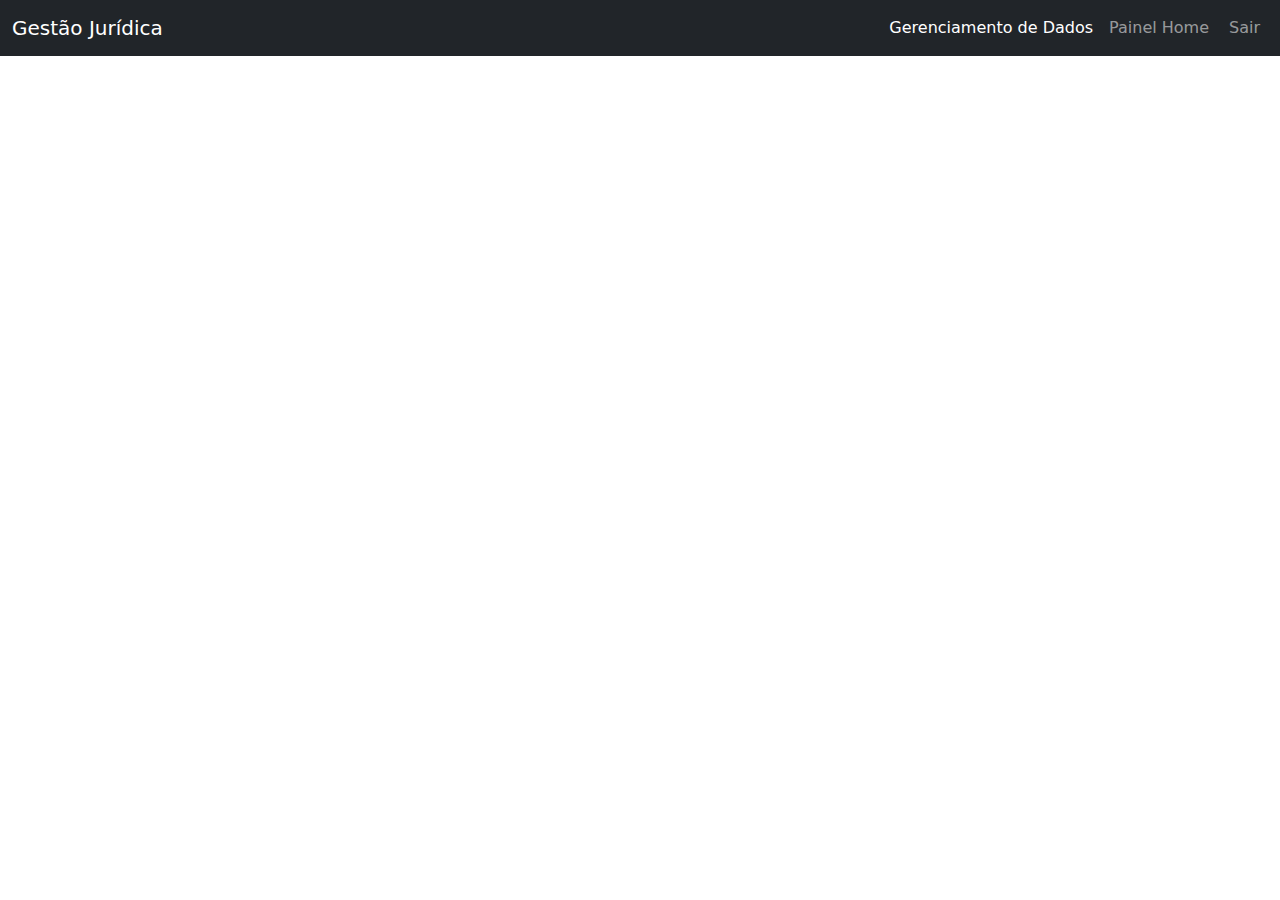
<file: static_frontend/index.html>
<!DOCTYPE html>
<html lang="pt-BR">
<head>
    <meta charset="UTF-8">
    <meta name="viewport" content="width=device-width, initial-scale=1.0">
    <title>Gerenciador de Processos Jurídicos - Gerenciamento de Dados</title>
    <!-- Bootstrap CSS -->
    <link href="https://cdn.jsdelivr.net/npm/bootstrap@5.3.0-alpha1/dist/css/bootstrap.min.css" rel="stylesheet">
    <!-- Font Awesome CSS -->
    <link rel="stylesheet" href="https://cdnjs.cloudflare.com/ajax/libs/font-awesome/6.5.1/css/all.min.css" integrity="sha512-DTOQO9RWCH3ppGqcWaEA1BIZOC6xxalwEsw9c2QQeAIftl+Vegovlnee1c9QX4TctnWMn13TZye+giMm8e2LwA==" crossorigin="anonymous" referrerpolicy="no-referrer" />
    <link rel="stylesheet" href="style.css">
</head>
<body>
    <nav class="navbar navbar-expand-lg navbar-dark bg-dark mb-4">
        <div class="container-fluid">
            <a class="navbar-brand" href="#">Gestão Jurídica</a>
            <button class="navbar-toggler" type="button" data-bs-toggle="collapse" data-bs-target="#navbarNav" aria-controls="navbarNav" aria-expanded="false" aria-label="Toggle navigation">
                <span class="navbar-toggler-icon"></span>
            </button>
            <div class="collapse navbar-collapse" id="navbarNav">
                <ul class="navbar-nav ms-auto">
                    <li class="nav-item">
                        <a class="nav-link active" aria-current="page" href="/frontend/index.html">Gerenciamento de Dados</a>
                    </li>
                    <li class="nav-item">
                        <a class="nav-link" href="/frontend/dashboard.html">Painel Home</a>
                    </li>
                    <!-- Link para Configurações do Usuário - ID e HREF corrigidos -->
                    <li class="nav-item" id="user-settings-nav-item-index" style="display: none;">
                        <a class="nav-link" href="/frontend/user_settings.html">Minhas Configurações</a>
                    </li>
                    <li class="nav-item">
                        <button id="logout-button-index" class="btn btn-outline-danger nav-link" style="border: none;">
                            <i class="fas fa-sign-out-alt me-1"></i>Sair
                        </button>
                    </li>
                </ul>
            </div>
        </div>
    </nav>

    <div class="container">

        <div id="user-info-section" class="my-3 p-3 border rounded shadow-sm" style="display:none;">
            <p>Logado como: <span id="user-oab-display"></span></p>
            <button id="logout-button" class="btn btn-danger btn-sm">Logout</button>
        </div>

        <div id="main-content" style="display:none;">
            <h1 class="text-center my-4">Gerenciador de Processos Jurídicos</h1>

            <section id="lawyers-section" class="mb-5 p-4 border rounded shadow-sm" style="display: block;"> <!-- display:block por padrão, JS controla -->
                <h2><i class="fas fa-gavel me-2"></i>Advogados</h2>
                <div class="row">
                    <div class="col-md-8">
                        <h3>Lista de Advogados</h3>
                        <div class="input-group mb-3">
                            <span class="input-group-text" id="search-lawyers-icon"><i class="fas fa-search"></i></span>
                            <input type="text" id="search-lawyers" class="form-control" placeholder="Buscar advogados por nome, OAB, email...">
                        </div>
                        <div id="lawyers-list" class="list-group list-scrollable-index"></div>
                    </div>
                    <div class="col-md-4">
                        <h3>Adicionar/Atualizar Advogado</h3>
                        <form id="lawyer-form">
                            <input type="hidden" id="lawyer-id">
                            <div class="mb-3">
                                <label for="lawyer-name" class="form-label">Nome:</label>
                                <input type="text" class="form-control" id="lawyer-name" required>
                                <div class="invalid-feedback" id="lawyer-name-error"></div>
                            </div>
                            <div class="mb-3">
                                <label for="lawyer-username" class="form-label">Nickname (para login):</label>
                                <input type="text" class="form-control" id="lawyer-username" required minlength="3" maxlength="20" pattern="^[a-zA-Z0-9]+$">
                                <small class="form-text text-muted">3-20 caracteres alfanuméricos, sem espaços.</small>
                                <div class="invalid-feedback" id="lawyer-username-error"></div>
                            </div>
                            <div class="mb-3">
                                <label for="lawyer-oab" class="form-label">OAB:</label>
                                <input type="text" class="form-control" id="lawyer-oab" required>
                                <div class="invalid-feedback" id="lawyer-oab-error"></div>
                            </div>
                            <div class="mb-3">
                                <label for="lawyer-email" class="form-label">Email:</label>
                                <input type="email" class="form-control" id="lawyer-email" required>
                                <div class="invalid-feedback" id="lawyer-email-error"></div>
                            </div>
                            <div class="mb-3">
                                <label for="lawyer-telegram" class="form-label">ID Telegram (opcional):</label>
                                <input type="text" class="form-control" id="lawyer-telegram" placeholder="@username ou ID numérico">
                                <div class="invalid-feedback" id="lawyer-telegram-error"></div>
                            </div>
                            <button type="submit" class="btn btn-primary"><i class="fas fa-save me-2"></i>Salvar Advogado</button>
                            <button type="button" id="cancel-lawyer-update" class="btn btn-secondary" style="display:none;"><i class="fas fa-times me-2"></i>Cancelar Atualização</button>
                        </form>
                    </div>
                </div>
            </section>

            <hr class="my-5">

            <section id="clients-section" class="mb-5 p-4 border rounded shadow-sm" style="display: block;"> <!-- display:block por padrão, JS controla -->
                <h2><i class="fas fa-users me-2"></i>Clientes</h2>
                <div class="row">
                    <div class="col-md-8">
                        <h3>Lista de Clientes</h3>
                        <div class="input-group mb-3">
                            <span class="input-group-text" id="search-clients-icon"><i class="fas fa-search"></i></span>
                            <input type="text" id="search-clients" class="form-control" placeholder="Buscar clientes por nome/razão social, área...">
                        </div>
                        <div id="clients-list" class="list-group list-scrollable-index"></div>
                    </div>
                    <div class="col-md-4">
                        <h3>Adicionar/Atualizar Cliente</h3>
                        <form id="client-form">
                            <input type="hidden" id="client-id">
                            <div class="mb-3">
                                <label for="client-name" class="form-label">Nome/Razão Social:</label>
                                <input type="text" class="form-control" id="client-name" required>
                                <div class="invalid-feedback" id="client-name-error"></div>
                            </div>
                            <div class="mb-3">
                                <label for="clientAreaOfExpertiseSelect" class="form-label">Área de Atuação:</label>
                                <select class="form-select" id="clientAreaOfExpertiseSelect" required>
                                    <option value="">Selecione uma área</option>
                                </select>
                                <div class="invalid-feedback" id="client-area-error"></div>
                            </div>
                            <button type="submit" class="btn btn-primary"><i class="fas fa-save me-2"></i>Salvar Cliente</button>
                            <button type="button" id="cancel-client-update" class="btn btn-secondary" style="display:none;"><i class="fas fa-times me-2"></i>Cancelar Atualização</button>
                        </form>
                    </div>
                </div>
            </section>

            <hr class="my-5">

            <section id="processes-section" class="mb-5 p-4 border rounded shadow-sm">
                <h2><i class="fas fa-file-alt me-2"></i>Processos Jurídicos</h2>
                <div class="row">
                    <div class="col-md-8">
                        <h3>Lista de Processos</h3>
                        <div class="input-group mb-3">
                            <span class="input-group-text" id="search-processes-icon"><i class="fas fa-search"></i></span>
                            <input type="text" id="search-processes" class="form-control" placeholder="Buscar processos por número, status, tipo, nome do advogado/cliente...">
                        </div>
                        <div style="margin-bottom: 10px;">
                            <button type="button" id="delete-selected-processes-btn" class="btn btn-danger mt-3"><i class="fas fa-trash-alt me-2"></i>Excluir Processos Selecionados</button>
                        </div>
                        <div id="processes-list" class="list-group list-scrollable-index"></div>
                    </div>
                    <div class="col-md-4">
                        <h3>Adicionar/Atualizar Processo</h3>
                        <form id="process-form">
                            <input type="hidden" id="process-id">
                            <div class="mb-3">
                                <label for="process-number" class="form-label">Número do Processo:</label>
                                <input type="text" class="form-control" id="process-number" required>
                                <div class="invalid-feedback" id="process-number-error"></div>
                            </div>
                            <div class="mb-3">
                                <label for="process-lawyer" class="form-label">Advogado Responsável:</label>
                                <select class="form-select" id="process-lawyer" required></select>
                                <!-- <small class="form-text text-muted" id="process-lawyer-note"></small> -->
                            </div>
                            <div class="mb-3">
                                <label for="process-client" class="form-label">Cliente:</label>
                                <select class="form-select" id="process-client" required></select>
                            </div>
                            <div class="mb-3">
                                <label for="process-entry-date" class="form-label">Data de Entrada:</label>
                                <input type="text" class="form-control" id="process-entry-date" required placeholder="dd/mm/aaaa">
                                <div class="invalid-feedback" id="process-entry-date-error"></div>
                            </div>
                            <div class="mb-3">
                                <label for="process-delivery-deadline" class="form-label">Prazo para Entrega:</label>
                                <input type="text" class="form-control" id="process-delivery-deadline" required placeholder="dd/mm/aaaa">
                                <div class="invalid-feedback" id="process-delivery-deadline-error"></div>
                            </div>
                            <div class="mb-3">
                                <label for="process-fatal-deadline" class="form-label">Prazo Fatal:</label>
                                <input type="text" class="form-control" id="process-fatal-deadline" required placeholder="dd/mm/aaaa">
                                <div class="invalid-feedback" id="process-fatal-deadline-error"></div>
                            </div>
                            <div class="mb-3">
                                <label for="process-completion-date" class="form-label">Data de Conclusão Real:</label>
                                <input type="text" class="form-control" id="process-completion-date" placeholder="dd/mm/aaaa">
                                <div class="invalid-feedback" id="process-completion-date-error"></div>
                            </div>
                            <div class="mb-3">
                                <label for="process-status" class="form-label">Status:</label>
                                <input type="text" class="form-control" id="process-status" value="ativo">
                                <div class="invalid-feedback" id="process-status-error"></div>
                            </div>
                            <div class="mb-3">
                                <label for="process-action-type" class="form-label">Tipo de Ação:</label>
                                <input type="text" class="form-control" id="process-action-type">
                                <div class="invalid-feedback" id="process-action-type-error"></div>
                            </div>
                            <button type="submit" class="btn btn-primary"><i class="fas fa-save me-2"></i>Salvar Processo</button>
                            <button type="button" id="cancel-process-update" class="btn btn-secondary" style="display:none;"><i class="fas fa-times me-2"></i>Cancelar Atualização</button>
                        </form>
                    </div>
                </div>
            </section>
        </div> <!-- Fim do #main-content -->
    </div> <!-- Fim do container Bootstrap -->

    <!-- Modal para Redefinir Senha (Admin) -->
    <div class="modal fade" id="adminResetPasswordModal" tabindex="-1" aria-labelledby="adminResetPasswordModalLabel" aria-hidden="true">
        <div class="modal-dialog">
            <div class="modal-content">
                <div class="modal-header">
                    <h5 class="modal-title" id="adminResetPasswordModalLabel">Redefinir Senha</h5>
                    <button type="button" class="btn-close" data-bs-dismiss="modal" aria-label="Close"></button>
                </div>
                <div class="modal-body">
                    <p>Redefinindo senha para: <strong id="resetPasswordLawyerInfo"></strong></p>
                    <input type="hidden" id="resetPasswordLawyerId">
                    <div class="mb-3">
                        <label for="admin-reset-new-password" class="form-label">Nova Senha:</label>
                        <input type="password" class="form-control" id="admin-reset-new-password" required>
                        <div class="invalid-feedback" id="admin-reset-new-password-error"></div>
                    </div>
                    <div class="mb-3">
                        <label for="admin-reset-confirm-password" class="form-label">Confirmar Nova Senha:</label>
                        <input type="password" class="form-control" id="admin-reset-confirm-password" required>
                        <div class="invalid-feedback" id="admin-reset-confirm-password-error"></div>
                    </div>
                    <div id="adminResetPasswordFeedback" class="mt-2"></div>
                </div>
                <div class="modal-footer">
                    <button type="button" class="btn btn-secondary" data-bs-dismiss="modal">Cancelar</button>
                    <button type="button" class="btn btn-primary" id="adminSaveNewPasswordBtn">Salvar Nova Senha</button>
                </div>
            </div>
        </div>
    </div>

    <script src="script.js"></script>
    <!-- Bootstrap JS Bundle (Popper.js incluído) -->
    <script src="https://cdn.jsdelivr.net/npm/bootstrap@5.3.0-alpha1/dist/js/bootstrap.bundle.min.js"></script>
</body>
</html>
</file>
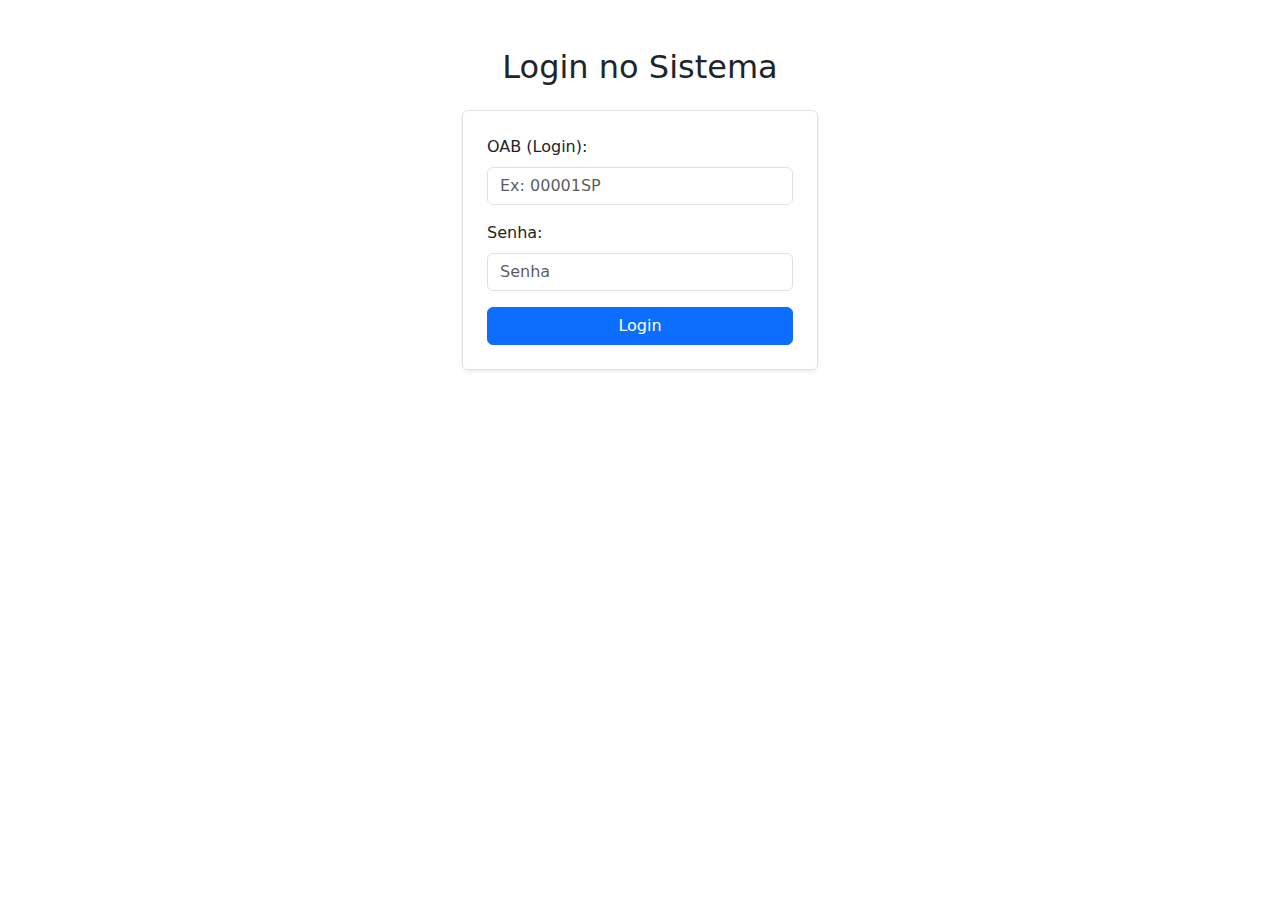
<file: static_frontend/admin_settings.html>
<!DOCTYPE html>
<html lang="pt-BR">
<head>
    <meta charset="UTF-8">
    <meta name="viewport" content="width=device-width, initial-scale=1.0">
    <title>Configurações do Administrador - Gestão Jurídica</title>
    <!-- Bootstrap CSS -->
    <link href="https://cdn.jsdelivr.net/npm/bootstrap@5.3.0-alpha1/dist/css/bootstrap.min.css" rel="stylesheet">
    <!-- Font Awesome CSS -->
    <link rel="stylesheet" href="https://cdnjs.cloudflare.com/ajax/libs/font-awesome/6.5.1/css/all.min.css">
    <!-- Custom CSS (pode usar o style.css principal ou um específico) -->
    <link rel="stylesheet" href="style.css">
    <style>
        .form-section {
            margin-bottom: 2rem;
            padding: 1.5rem;
            background-color: #f8f9fa;
            border-radius: .25rem;
        }
    </style>
</head>
<body>
    <nav class="navbar navbar-expand-lg navbar-dark bg-dark mb-4">
        <div class="container-fluid">
            <a class="navbar-brand" href="#">Gestão Jurídica</a>
            <button class="navbar-toggler" type="button" data-bs-toggle="collapse" data-bs-target="#navbarNav" aria-controls="navbarNav" aria-expanded="false" aria-label="Toggle navigation">
                <span class="navbar-toggler-icon"></span>
            </button>
            <div class="collapse navbar-collapse" id="navbarNav">
                <ul class="navbar-nav ms-auto">
                    <li class="nav-item">
                        <a class="nav-link" href="/frontend/index.html">Gerenciamento de Dados</a>
                    </li>
                    <li class="nav-item">
                        <a class="nav-link" href="/frontend/dashboard.html">Painel Home</a>
                    </li>
                    <!-- O link para Config. Admin será adicionado dinamicamente aqui pelo JS se o usuário for admin -->
                    <li class="nav-item" id="admin-settings-nav-item" style="display: none;">
                        <a class="nav-link active" aria-current="page" href="/frontend/admin_settings.html">Config. Admin</a>
                    </li>
                    <li class="nav-item">
                        <button id="logout-button-admin-settings" class="btn btn-outline-danger nav-link" style="border: none;">
                            <i class="fas fa-sign-out-alt me-1"></i>Sair
                        </button>
                    </li>
                </ul>
            </div>
        </div>
    </nav>

    <div class="container mt-5">
        <div class="row justify-content-center">
            <div class="col-md-10 col-lg-8">
                <h2 class="mb-4 text-center">Configurações do Administrador</h2>

                <!-- Seção de Informações do Admin -->
                <div class="form-section">
                    <h4>Informações da Conta</h4>
                    <dl class="row">
                        <dt class="col-sm-3">Nome:</dt>
                        <dd class="col-sm-9" id="admin-name-display">-</dd>

                        <dt class="col-sm-3">Username:</dt>
                        <dd class="col-sm-9" id="admin-username-display">-</dd>

                        <dt class="col-sm-3">OAB:</dt>
                        <dd class="col-sm-9" id="admin-oab-display">-</dd>
                    </dl>
                </div>

                <!-- Formulário para Alterar Email e Telegram ID -->
                <div class="form-section">
                    <h4>Atualizar Contato</h4>
                    <form id="update-contact-form">
                        <div class="mb-3">
                            <label for="admin-email" class="form-label">Email:</label>
                            <input type="email" class="form-control" id="admin-email" required>
                            <div class="invalid-feedback" id="admin-email-error"></div>
                        </div>
                        <div class="mb-3">
                            <label for="admin-telegram" class="form-label">ID do Telegram (opcional):</label>
                            <input type="text" class="form-control" id="admin-telegram" placeholder="@username ou ID numérico">
                            <div class="invalid-feedback" id="admin-telegram-error"></div>
                        </div>
                        <button type="submit" class="btn btn-primary">Salvar Contato</button>
                        <div id="update-contact-feedback" class="mt-2"></div>
                    </form>
                </div>

                <!-- Formulário para Alterar Senha -->
                <div class="form-section">
                    <h4>Alterar Senha</h4>
                    <form id="update-password-form">
                        <div class="mb-3">
                            <label for="admin-current-password" class="form-label">Senha Atual:</label>
                            <input type="password" class="form-control" id="admin-current-password" required>
                            <div class="invalid-feedback" id="admin-current-password-error"></div>
                        </div>
                        <div class="mb-3">
                            <label for="admin-new-password" class="form-label">Nova Senha:</label>
                            <input type="password" class="form-control" id="admin-new-password" required>
                            <div class="invalid-feedback" id="admin-new-password-error"></div>
                        </div>
                        <div class="mb-3">
                            <label for="admin-confirm-password" class="form-label">Confirmar Nova Senha:</label>
                            <input type="password" class="form-control" id="admin-confirm-password" required>
                            <div class="invalid-feedback" id="admin-confirm-password-error"></div>
                        </div>
                        <button type="submit" class="btn btn-primary">Alterar Senha</button>
                        <div id="update-password-feedback" class="mt-2"></div>
                    </form>
                </div>
            </div>
        </div>
    </div>

    <!-- Bootstrap JS Bundle -->
    <script src="https://cdn.jsdelivr.net/npm/bootstrap@5.3.0-alpha1/dist/js/bootstrap.bundle.min.js"></script>
    <!-- Script específico para a página de configurações do admin -->
    <script src="admin_settings.js"></script>
</body>
</html>
</file>
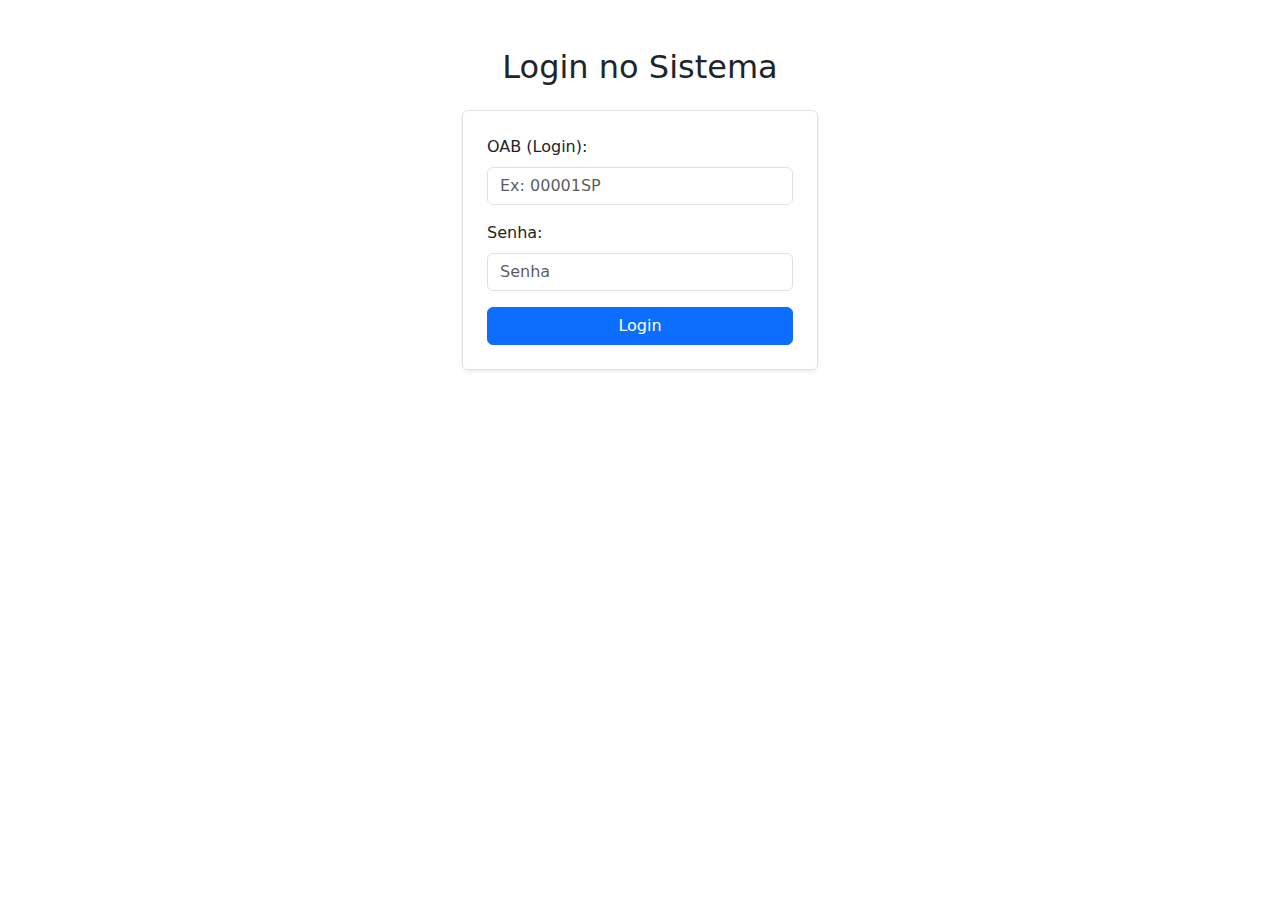
<file: static_frontend/login.html>
<!DOCTYPE html>
<html lang="pt-BR">
<head>
    <meta charset="UTF-8">
    <meta name="viewport" content="width=device-width, initial-scale=1.0">
    <title>Login - Sistema de Processos</title>
    <!-- Bootstrap CSS -->
    <link href="https://cdn.jsdelivr.net/npm/bootstrap@5.3.0-alpha1/dist/css/bootstrap.min.css" rel="stylesheet">
    <!-- Font Awesome CSS -->
    <link rel="stylesheet" href="https://cdnjs.cloudflare.com/ajax/libs/font-awesome/6.5.1/css/all.min.css" integrity="sha512-DTOQO9RWCH3ppGqcWaEA1BIZOC6xxalwEsw9c2QQeAIftl+Vegovlnee1c9QX4TctnWMn13TZye+giMm8e2LwA==" crossorigin="anonymous" referrerpolicy="no-referrer" />
    <link rel="stylesheet" href="style.css"> <!-- Seu CSS customizado -->
</head>
<body>
    <div class="container mt-5">
        <div class="row justify-content-center">
            <div class="col-md-6 col-lg-4">
                <h2 class="text-center mb-4">Login no Sistema</h2>
                <form id="login-form" class="p-4 border rounded shadow-sm">
                    <div class="mb-3">
                        <label for="login-oab" class="form-label">OAB (Login):</label>
                        <input type="text" class="form-control" id="login-oab" placeholder="Ex: 00001SP" required>
                        <div class="invalid-feedback" id="login-oab-error" style="display: none;"></div>
                    </div>
                    <div class="mb-3">
                        <label for="login-password" class="form-label">Senha:</label>
                        <input type="password" class="form-control" id="login-password" placeholder="Senha" required>
                        <div class="invalid-feedback" id="login-password-error" style="display: none;"></div>
                    </div>
                    <button type="submit" class="btn btn-primary w-100">Login</button>
                    <div id="login-general-error" class="mt-3 text-danger" style="display: none;"></div>
                </form>
            </div>
        </div>
    </div>

    <script src="script.js"></script>
    <!-- Bootstrap JS Bundle (Popper.js incluído) -->
    <script src="https://cdn.jsdelivr.net/npm/bootstrap@5.3.0-alpha1/dist/js/bootstrap.bundle.min.js"></script>
</body>
</html>
</file>
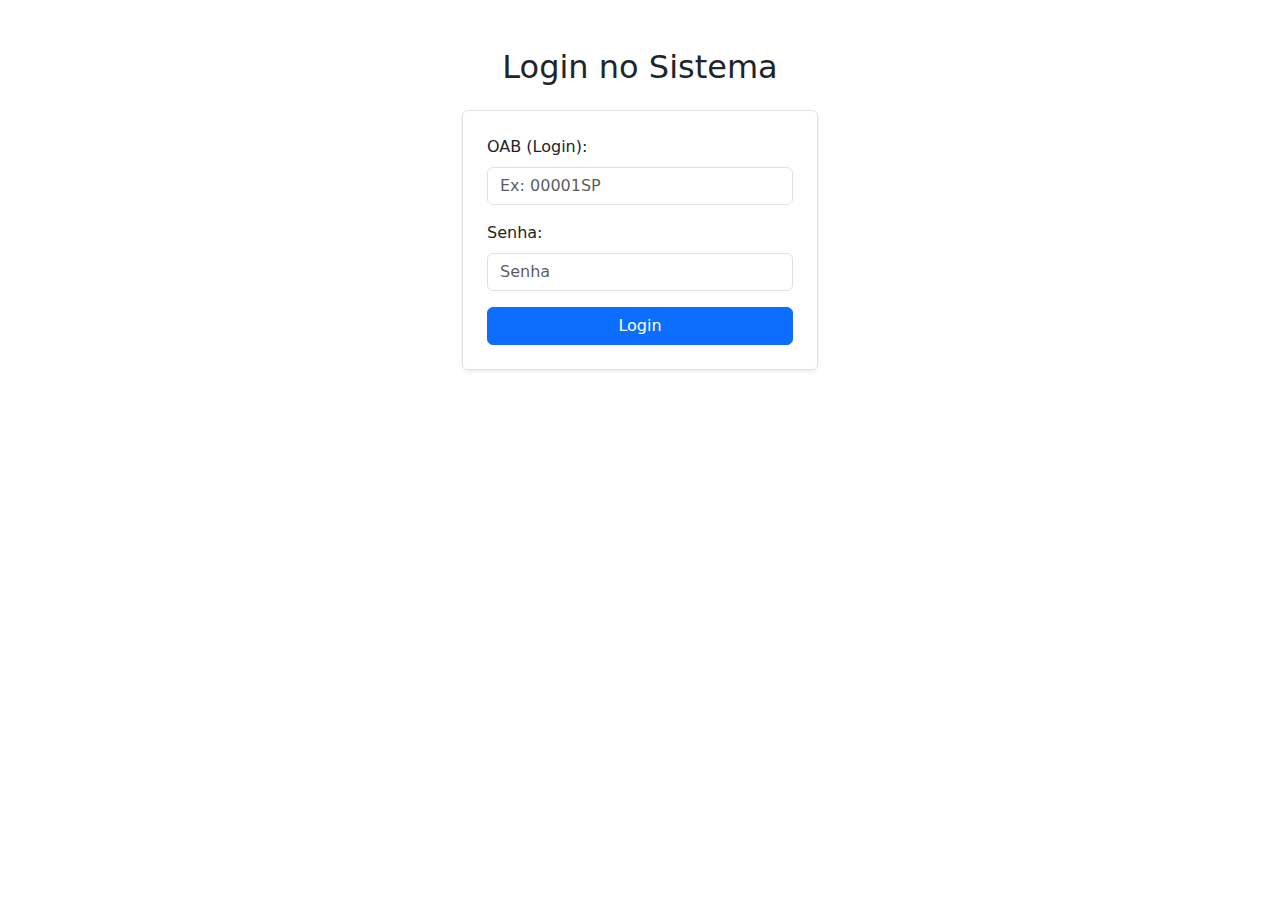
<file: static_frontend/user_settings.html>
<!DOCTYPE html>
<html lang="pt-BR">
<head>
    <meta charset="UTF-8">
    <meta name="viewport" content="width=device-width, initial-scale=1.0">
    <title>Minhas Configurações - Gestão Jurídica</title>
    <!-- Bootstrap CSS -->
    <link href="https://cdn.jsdelivr.net/npm/bootstrap@5.3.0-alpha1/dist/css/bootstrap.min.css" rel="stylesheet">
    <!-- Font Awesome CSS -->
    <link rel="stylesheet" href="https://cdnjs.cloudflare.com/ajax/libs/font-awesome/6.5.1/css/all.min.css">
    <!-- Custom CSS (pode usar o style.css principal ou um específico) -->
    <link rel="stylesheet" href="style.css">
    <style>
        .form-section {
            margin-bottom: 2rem;
            padding: 1.5rem;
            background-color: #f8f9fa;
            border-radius: .25rem;
        }
    </style>
</head>
<body>
    <nav class="navbar navbar-expand-lg navbar-dark bg-dark mb-4">
        <div class="container-fluid">
            <a class="navbar-brand" href="#">Gestão Jurídica</a>
            <button class="navbar-toggler" type="button" data-bs-toggle="collapse" data-bs-target="#navbarNav" aria-controls="navbarNav" aria-expanded="false" aria-label="Toggle navigation">
                <span class="navbar-toggler-icon"></span>
            </button>
            <div class="collapse navbar-collapse" id="navbarNav">
                <ul class="navbar-nav ms-auto">
                    <li class="nav-item">
                        <a class="nav-link" href="/frontend/index.html">Gerenciamento de Dados</a>
                    </li>
                    <li class="nav-item">
                        <a class="nav-link" href="/frontend/dashboard.html">Painel Home</a>
                    </li>
                    <li class="nav-item" id="user-settings-nav-item"> <!-- ID Alterado -->
                        <a class="nav-link active" aria-current="page" href="/frontend/user_settings.html">Minhas Configurações</a> <!-- Texto e HREF Alterados -->
                    </li>
                    <li class="nav-item">
                        <button id="logout-button-user-settings" class="btn btn-outline-danger nav-link" style="border: none;"> <!-- ID do Botão Alterado -->
                            <i class="fas fa-sign-out-alt me-1"></i>Sair
                        </button>
                    </li>
                </ul>
            </div>
        </div>
    </nav>

    <div class="container mt-5">
        <div class="row justify-content-center">
            <div class="col-md-10 col-lg-8">
                <h2 class="mb-4 text-center">Minhas Configurações</h2>

                <!-- Seção de Informações do Usuário -->
                <div class="form-section">
                    <h4>Informações da Conta</h4>
                    <dl class="row">
                        <dt class="col-sm-3">Username:</dt>
                        <dd class="col-sm-9" id="user-username-display">-</dd>

                        <dt class="col-sm-3">OAB:</dt>
                        <dd class="col-sm-9" id="user-oab-display">-</dd>
                    </dl>
                </div>

                <!-- Formulário para Alterar Nome, Email e Telegram ID -->
                <div class="form-section">
                    <h4>Atualizar Perfil e Contato</h4>
                    <form id="update-profile-form">
                        <div class="mb-3">
                            <label for="user-name" class="form-label">Nome:</label>
                            <input type="text" class="form-control" id="user-name" required>
                            <div class="invalid-feedback" id="user-name-error"></div>
                        </div>
                        <div class="mb-3">
                            <label for="user-email" class="form-label">Email:</label>
                            <input type="email" class="form-control" id="user-email" required>
                            <div class="invalid-feedback" id="user-email-error"></div>
                        </div>
                        <div class="mb-3">
                            <label for="user-telegram" class="form-label">ID do Telegram (opcional):</label>
                            <input type="text" class="form-control" id="user-telegram" placeholder="@username ou ID numérico">
                            <div class="invalid-feedback" id="user-telegram-error"></div>
                        </div>
                        <button type="submit" class="btn btn-primary">Salvar Perfil</button>
                        <div id="update-profile-feedback" class="mt-2"></div>
                    </form>
                </div>

                <!-- Formulário para Alterar Senha -->
                <div class="form-section">
                    <h4>Alterar Senha</h4>
                    <form id="update-password-form">
                        <div class="mb-3">
                            <label for="user-current-password" class="form-label">Senha Atual:</label>
                            <input type="password" class="form-control" id="user-current-password" required>
                            <div class="invalid-feedback" id="user-current-password-error"></div>
                        </div>
                        <div class="mb-3">
                            <label for="user-new-password" class="form-label">Nova Senha:</label>
                            <input type="password" class="form-control" id="user-new-password" required>
                            <div class="invalid-feedback" id="user-new-password-error"></div>
                        </div>
                        <div class="mb-3">
                            <label for="user-confirm-password" class="form-label">Confirmar Nova Senha:</label>
                            <input type="password" class="form-control" id="user-confirm-password" required>
                            <div class="invalid-feedback" id="user-confirm-password-error"></div>
                        </div>
                        <button type="submit" class="btn btn-primary">Alterar Senha</button>
                        <div id="update-password-feedback" class="mt-2"></div>
                    </form>
                </div>
            </div>
        </div>
    </div>

    <!-- Bootstrap JS Bundle -->
    <script src="https://cdn.jsdelivr.net/npm/bootstrap@5.3.0-alpha1/dist/js/bootstrap.bundle.min.js"></script>
    <!-- Script específico para a página de configurações do usuário -->
    <script src="user_settings.js"></script>
</body>
</html>
</file>
<file: static_frontend/style.css>
/* style.css - Revisado para Bootstrap */

/* Estilos gerais do corpo - Bootstrap já define a fonte base.
   A cor de fundo e margens podem ser ajustadas aqui se o padrão do Bootstrap
   ou o que foi definido no HTML (ex: através de classes de container) não for suficiente.
   Por ora, vamos confiar no Bootstrap e nas classes de container. */
/* body {
    margin: 20px;
    background-color: #f4f4f4;
    color: #333;
} */

/* Títulos H2 e H3 - Bootstrap tem estilos base.
   As classes de texto (ex: text-primary) ou customizações mais específicas podem ser usadas.
   Se houver necessidade de um estilo global não coberto, pode ser adicionado aqui. */
/* h2 {
    color: #3498db;
    border-bottom: 2px solid #3498db;
    padding-bottom: 5px;
} */

/* h3 {
    color: #2980b9;
} */

/* Seções - Classes como .mb-5, .p-4, .border, .rounded, .shadow-sm no HTML já fazem o trabalho.
   Removendo a regra genérica de 'section'. */
/* section {
    background-color: #fff;
    margin-bottom: 20px;
    padding: 20px;
    border-radius: 8px;
    box-shadow: 0 0 10px rgba(0,0,0,0.1);
} */

/* HR - A classe my-5 no HTML já cuida do espaçamento.
   Bootstrap tem sua própria estilização para HR. */
/* hr {
    margin: 30px 0;
    border: 0;
    border-top: 1px solid #ddd;
} */

/* Estilos de Formulário - Cobertos por form-label, form-control, mb-3, btn no HTML. */
/* form div { ... } */
/* label { ... } */
/* input[type="text"], input[type="email"], input[type="date"], select { ... } */
/* button[type="submit"], button[type="button"] { ... } */
/* button[type="submit"]:hover, button[type="button"]:hover { ... } */

/* Botões de Cancelar Específicos - Agora usamos btn-secondary do Bootstrap.
   Se cores específicas forem desejadas, classes customizadas ou sobrescrita de .btn-secondary seria melhor. */
/* button#cancel-lawyer-update, ... { ... } */
/* button#cancel-lawyer-update:hover, ... { ... } */


/* A classe .item-list (para ul) não é mais usada no JS. */
/* .item-list { ... } */

/* Estilos para .item-list li - Agora usamos .list-group-item do Bootstrap.
   Se precisarmos de customizações específicas para os itens da lista que
   o Bootstrap não cobre ou que queremos sobrescrever, podemos adicionar
   regras para .list-group-item aqui. */
/* .item-list li {
    background-color: #ecf0f1;
    border: 1px solid #bdc3c7;
    padding: 10px;
    margin-bottom: 8px;
    border-radius: 4px;
    display: flex;
    justify-content: space-between;
    align-items: center;
} */


/* Item Actions - Os botões agora têm classes Bootstrap btn-sm btn-outline-*.
   A div que os envolve tem 'ms-3'. O 'margin-left: 5px' pode ser redundante ou
   pode ser mantido se um espaçamento adicional for desejado entre os botões em si. */
.item-actions button {
    /* Exemplo: se for necessário um espaçamento extra entre os botões de editar/excluir */
    /* margin-left: 4px; */
}

/* A classe .delete-btn ainda é usada, mas a cor principal é definida por .btn-outline-danger.
   Esta regra para .item-actions button.delete-btn pode não ser mais necessária
   a menos que queira sobrescrever algo específico do .btn-outline-danger. */
/* .item-actions button.delete-btn {
    background-color: #c0392b;
} */

/* .item-actions button:hover { ... } */
/* .item-actions button.delete-btn:hover { ... } */

/* Estilos para a checkbox dentro dos itens da lista de processos, se necessário.
   O Bootstrap pode já lidar bem com isso, ou podemos adicionar classes específicas. */
.process-checkbox {
    /* Exemplo: se precisar de um ajuste de margem ou tamanho específico */
    /* margin-right: 0.75rem; */
}

/* Adicionando um estilo para o container principal se quisermos um max-width
   ou algum padding global não coberto pela navbar.
   No entanto, a classe .container do Bootstrap no HTML já faz isso. */
/* .container {
    padding-top: 20px;
} */

/* Estilização para Títulos das Seções no index.html */
#lawyers-section h2,
#clients-section h2,
#processes-section h2 {
    color: #0d6efd; /* Cor primária do Bootstrap (azul) */
    border-bottom: 2px solid #dee2e6; /* Borda inferior sutil, como nos títulos de cards */
    padding-bottom: 0.5rem; /* Espaçamento interno inferior */
    margin-bottom: 1.5rem; /* Espaçamento externo inferior aumentado */
    font-weight: 500; /* Um pouco mais de peso na fonte */
}

#lawyers-section h3,
#clients-section h3,
#processes-section h3 {
    color: #495057; /* Cinza escuro, para subtítulos */
    margin-top: 1.5rem; /* Espaçamento externo superior (para separar de listas/elementos acima) */
    margin-bottom: 1rem; /* Espaçamento externo inferior */
    font-size: 1.25rem; /* Tamanho um pouco maior para h3 */
    font-weight: 500;
}

/* Ajuste para o primeiro h3 de cada coluna não ter margem superior excessiva
   se ele for o primeiro elemento após o h2 da seção.
*/
.col-md-7 > h3:first-child,
.col-md-5 > h3:first-child {
    margin-top: 0.5rem; /* Reduz a margem superior para o primeiro h3 na coluna */
}

/* Estilo para adicionar scroll às listas em index.html */
.list-scrollable-index {
    max-height: 400px; /* Altura máxima antes de mostrar o scroll. Ajuste se necessário. */
    overflow-y: auto;  /* Adiciona scroll vertical quando o conteúdo excede max-height */
    padding: 10px;     /* Adiciona um pequeno preenchimento interno */
    border: 1px solid #eee; /* Uma borda sutil para delimitar a área de scroll */
    border-radius: 0.25rem; /* Consistente com outros elementos Bootstrap */
}
</file>
